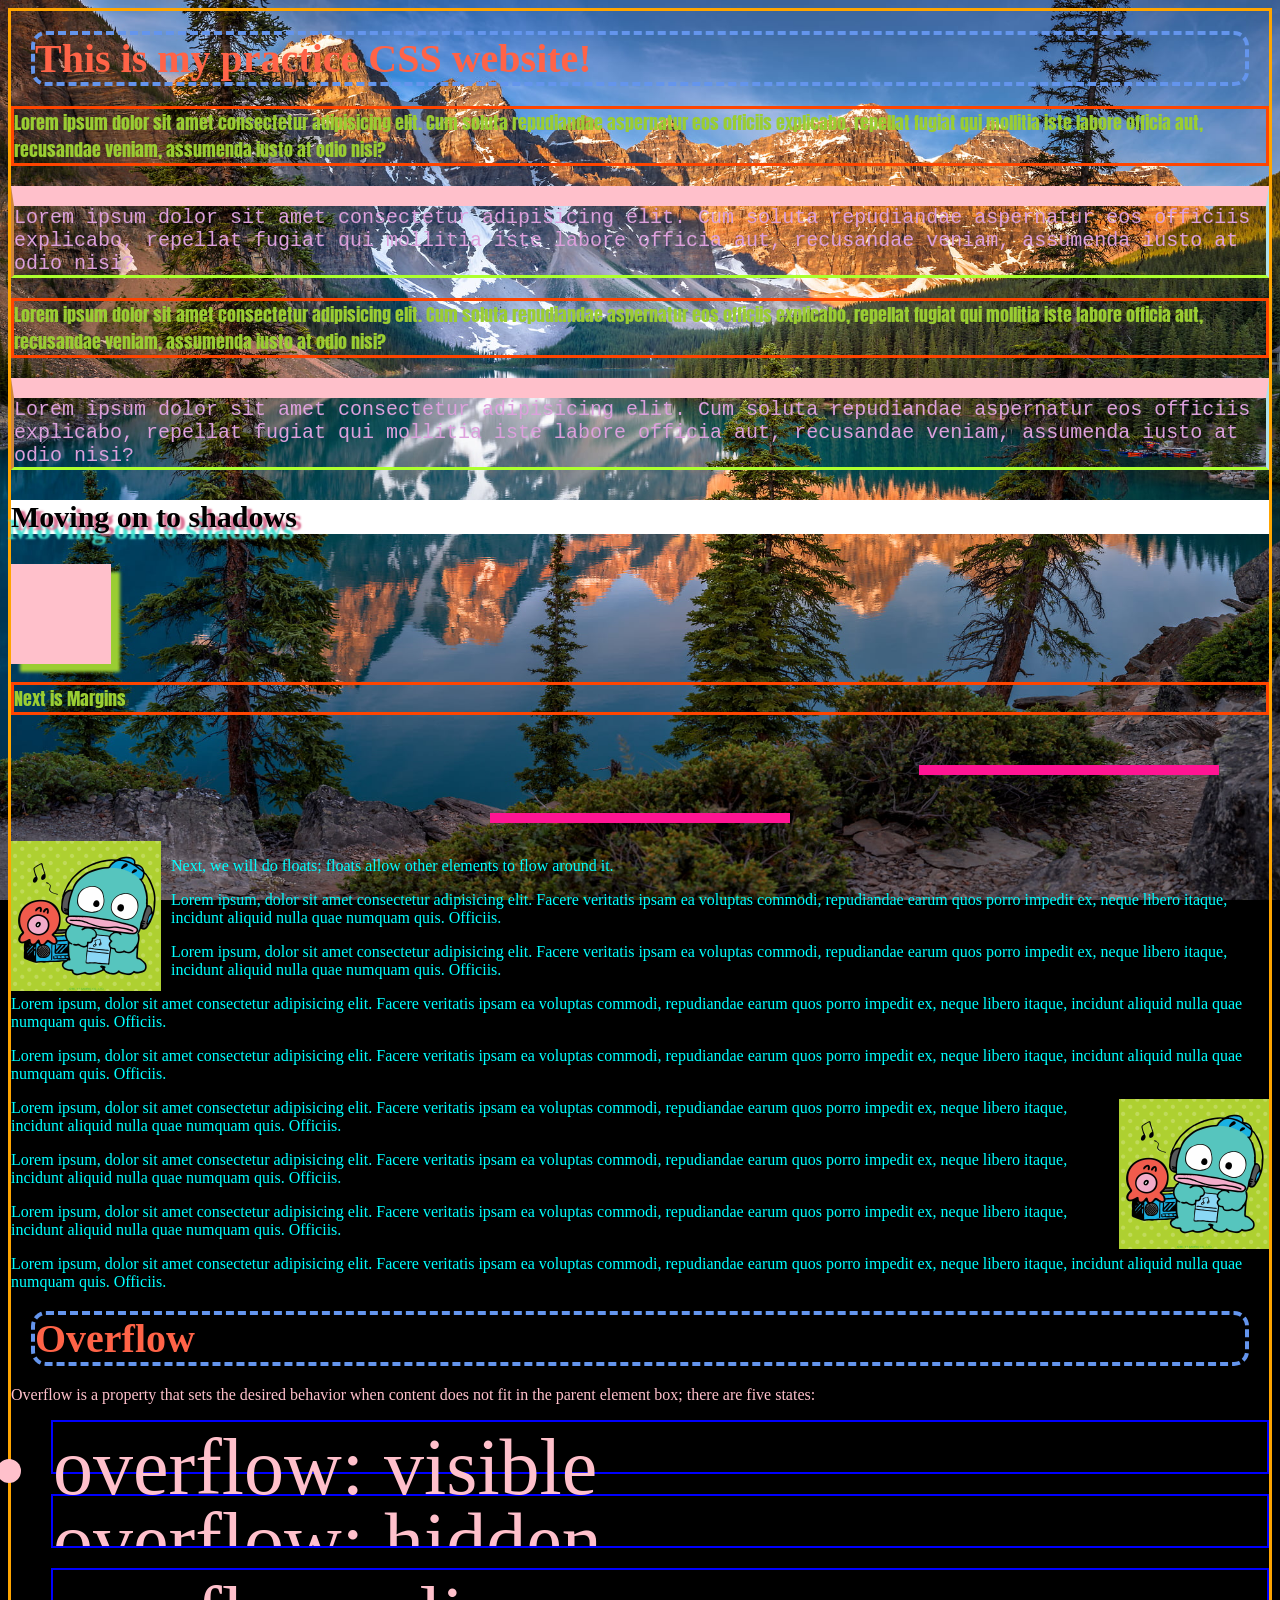
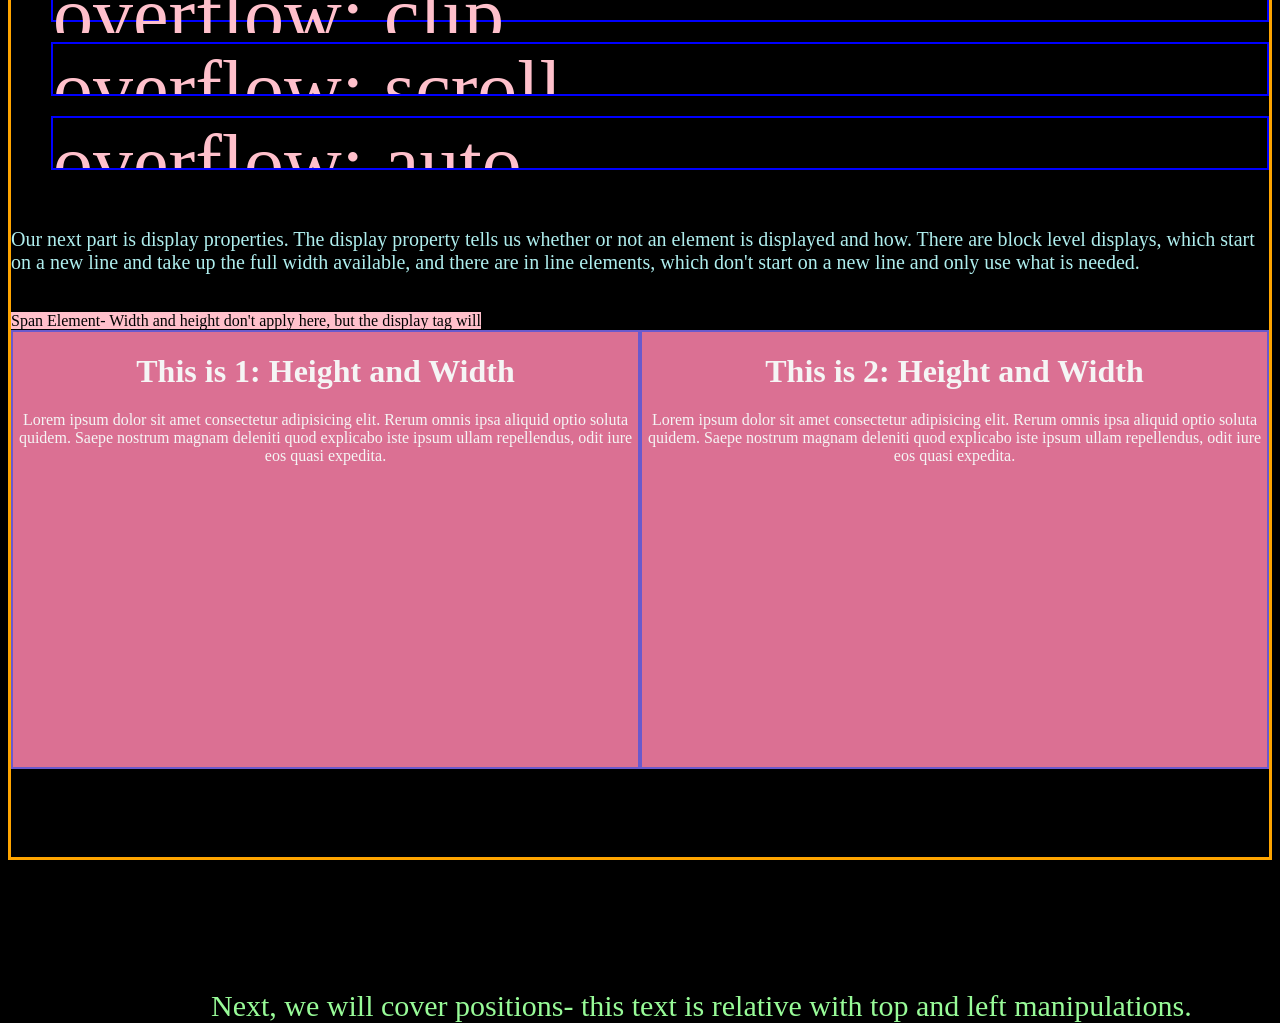
<file: css_tut/index.html>
<!--This file was produced by following a CSS tutorial
Link to tutorial here: https://www.youtube.com/watch?v=HGTJBPNC-Gw
1:23:50 - -->

<html>
    <head> 
        <title> practice_css </title>
        <link rel="icon" type="image/jpg" href="images/hangyodon.jpg">
        <link rel="stylesheet" href="style.css">
        <!-- Example of an internal style sheet
        <style>
            body{
                background-color:black;   
            }
            h2{
                color:aqua
            }
            p{
                color: aqua
            }
        </style> -->
    </head>
    <body>
        <header>
            <h2> This is my practice CSS website! </h2>
        </header>
        <main>
            <!--Added id and class to each paragraph- see style.css for details om how these paragraphs are manipulated based on id and class-->
            <p id = "p1" class="odd"> Lorem ipsum dolor sit amet consectetur adipisicing elit. Cum soluta repudiandae aspernatur eos officiis explicabo, repellat fugiat qui mollitia iste labore officia aut, recusandae veniam, assumenda iusto at odio nisi?</p>
            <p id = "p2" class = "even"> Lorem ipsum dolor sit amet consectetur adipisicing elit. Cum soluta repudiandae aspernatur eos officiis explicabo, repellat fugiat qui mollitia iste labore officia aut, recusandae veniam, assumenda iusto at odio nisi?</p>
            <p id = "p3" class="odd"> Lorem ipsum dolor sit amet consectetur adipisicing elit. Cum soluta repudiandae aspernatur eos officiis explicabo, repellat fugiat qui mollitia iste labore officia aut, recusandae veniam, assumenda iusto at odio nisi?</p>
            <p id = "p4" class="even"> Lorem ipsum dolor sit amet consectetur adipisicing elit. Cum soluta repudiandae aspernatur eos officiis explicabo, repellat fugiat qui mollitia iste labore officia aut, recusandae veniam, assumenda iusto at odio nisi?</p>
            
            <h3> Moving on to shadows</h3>

            <div id = "box1">  </div>

            <p class="odd"> Next is Margins</p>
            <div id="box2" class="box"></div>
            <br>
            <div id ="box3" class="box"></div>

            <br>

            <img src="images/hangyodon.jpg" height="150px" id = "img1">
            <p class = "floating"> Next, we will do floats; floats allow other elements to flow around it.</p>
            <p class = "floating"> Lorem ipsum, dolor sit amet consectetur adipisicing elit. Facere veritatis ipsam ea voluptas commodi, repudiandae earum quos porro impedit ex, neque libero itaque, incidunt aliquid nulla quae numquam quis. Officiis.</p>
            <p class = "floating"> Lorem ipsum, dolor sit amet consectetur adipisicing elit. Facere veritatis ipsam ea voluptas commodi, repudiandae earum quos porro impedit ex, neque libero itaque, incidunt aliquid nulla quae numquam quis. Officiis.</p>
            <p class = "floating"> Lorem ipsum, dolor sit amet consectetur adipisicing elit. Facere veritatis ipsam ea voluptas commodi, repudiandae earum quos porro impedit ex, neque libero itaque, incidunt aliquid nulla quae numquam quis. Officiis.</p>
            <p class = "floating"> Lorem ipsum, dolor sit amet consectetur adipisicing elit. Facere veritatis ipsam ea voluptas commodi, repudiandae earum quos porro impedit ex, neque libero itaque, incidunt aliquid nulla quae numquam quis. Officiis.</p>

            <img src="images/hangyodon.jpg" height="150px" id = "img2">
            <p class = "floating"> Lorem ipsum, dolor sit amet consectetur adipisicing elit. Facere veritatis ipsam ea voluptas commodi, repudiandae earum quos porro impedit ex, neque libero itaque, incidunt aliquid nulla quae numquam quis. Officiis.</p>
            <p class = "floating"> Lorem ipsum, dolor sit amet consectetur adipisicing elit. Facere veritatis ipsam ea voluptas commodi, repudiandae earum quos porro impedit ex, neque libero itaque, incidunt aliquid nulla quae numquam quis. Officiis.</p>
            <p class = "floating"> Lorem ipsum, dolor sit amet consectetur adipisicing elit. Facere veritatis ipsam ea voluptas commodi, repudiandae earum quos porro impedit ex, neque libero itaque, incidunt aliquid nulla quae numquam quis. Officiis.</p>
            <p class = "floating"> Lorem ipsum, dolor sit amet consectetur adipisicing elit. Facere veritatis ipsam ea voluptas commodi, repudiandae earum quos porro impedit ex, neque libero itaque, incidunt aliquid nulla quae numquam quis. Officiis.</p>

            <h2> Overflow </h2>
            <p id="overflow"> Overflow is a property that sets the desired behavior when content does not fit in the parent element box; there are five states:
                <ul>
                    <li id = "visible"> overflow: visible </li>
                    <li id = "hidden"> overflow: hidden </li>
                    <li id = "clip"> overflow: clip </li>
                    <li id = "scroll"> overflow: scroll </li>
                    <li id = "auto"> overflow: auto </li>
                </ul>
            </p>
            <br>
            <p id = "displayex"> Our next part is display properties. The display property tells us whether or not an element is displayed and how. There are block level displays, which start on a new line and take up the full width available, and there are in line elements, which don't start on a new line and only use what is needed.</p>
            <div>Div Element</div>
            <span> Span Element- Width and height don't apply here, but the display tag will </span>
            <br>

            <div class = "hwbox">
                <h1> This is 1: Height and Width</h1>
                <p> Lorem ipsum dolor sit amet consectetur adipisicing elit. Rerum omnis ipsa aliquid optio soluta quidem. Saepe nostrum magnam deleniti quod explicabo iste ipsum ullam repellendus, odit iure eos quasi expedita.</p>

            </div>

            <div class = "hwbox">
                <h1> This is 2: Height and Width</h1>
                <p> Lorem ipsum dolor sit amet consectetur adipisicing elit. Rerum omnis ipsa aliquid optio soluta quidem. Saepe nostrum magnam deleniti quod explicabo iste ipsum ullam repellendus, odit iure eos quasi expedita.</p>

            </div>

            <div id="pos">
                Next, we will cover positions- this text is relative with top and left manipulations.
            </div>
            <!--Here are different positions:
            Relative: positioned related to where it would be normally
            fixed- positioned relative to viewport
            absolute- positioned relative to nearest ancestor
            sticky- positioned based on scroll position
            static- default position of element-->

            <p id = "bg">
                This text has a background image
            </p>

        </main>
    </body>
</html>
</file>
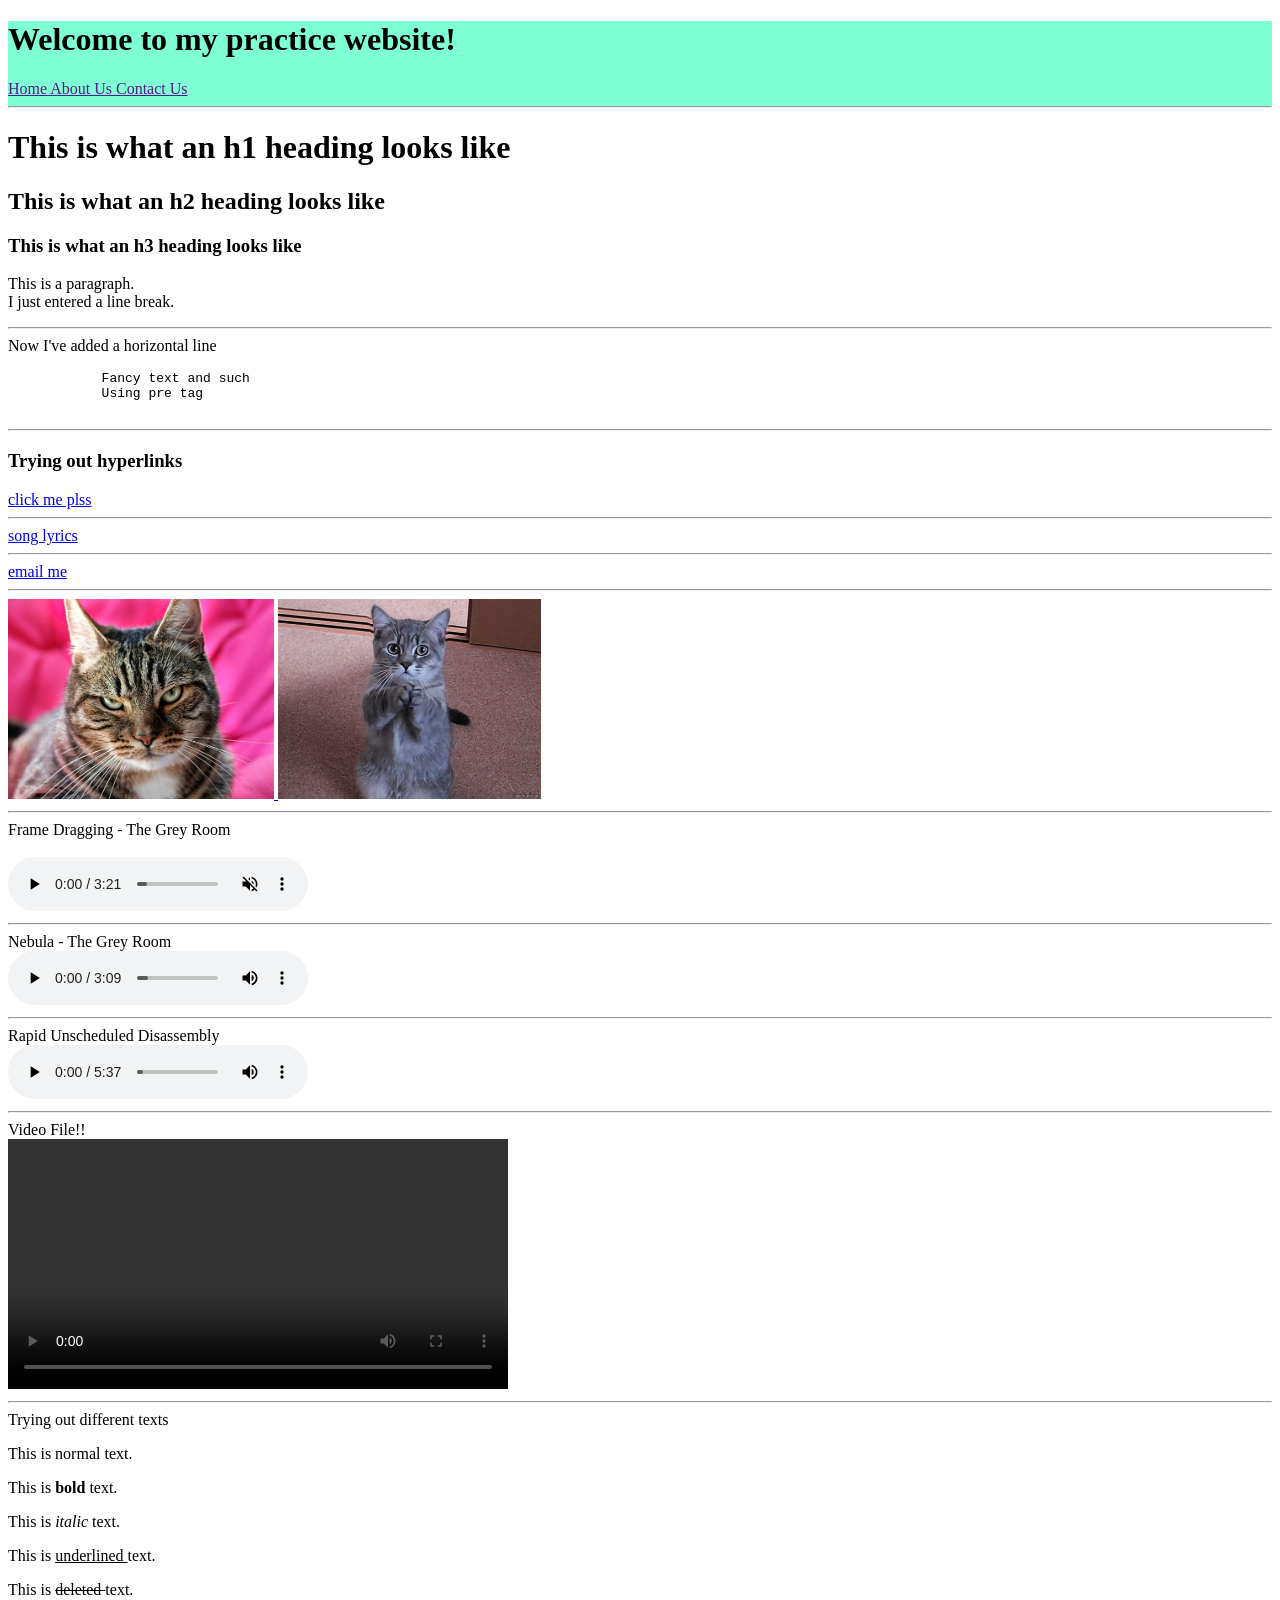
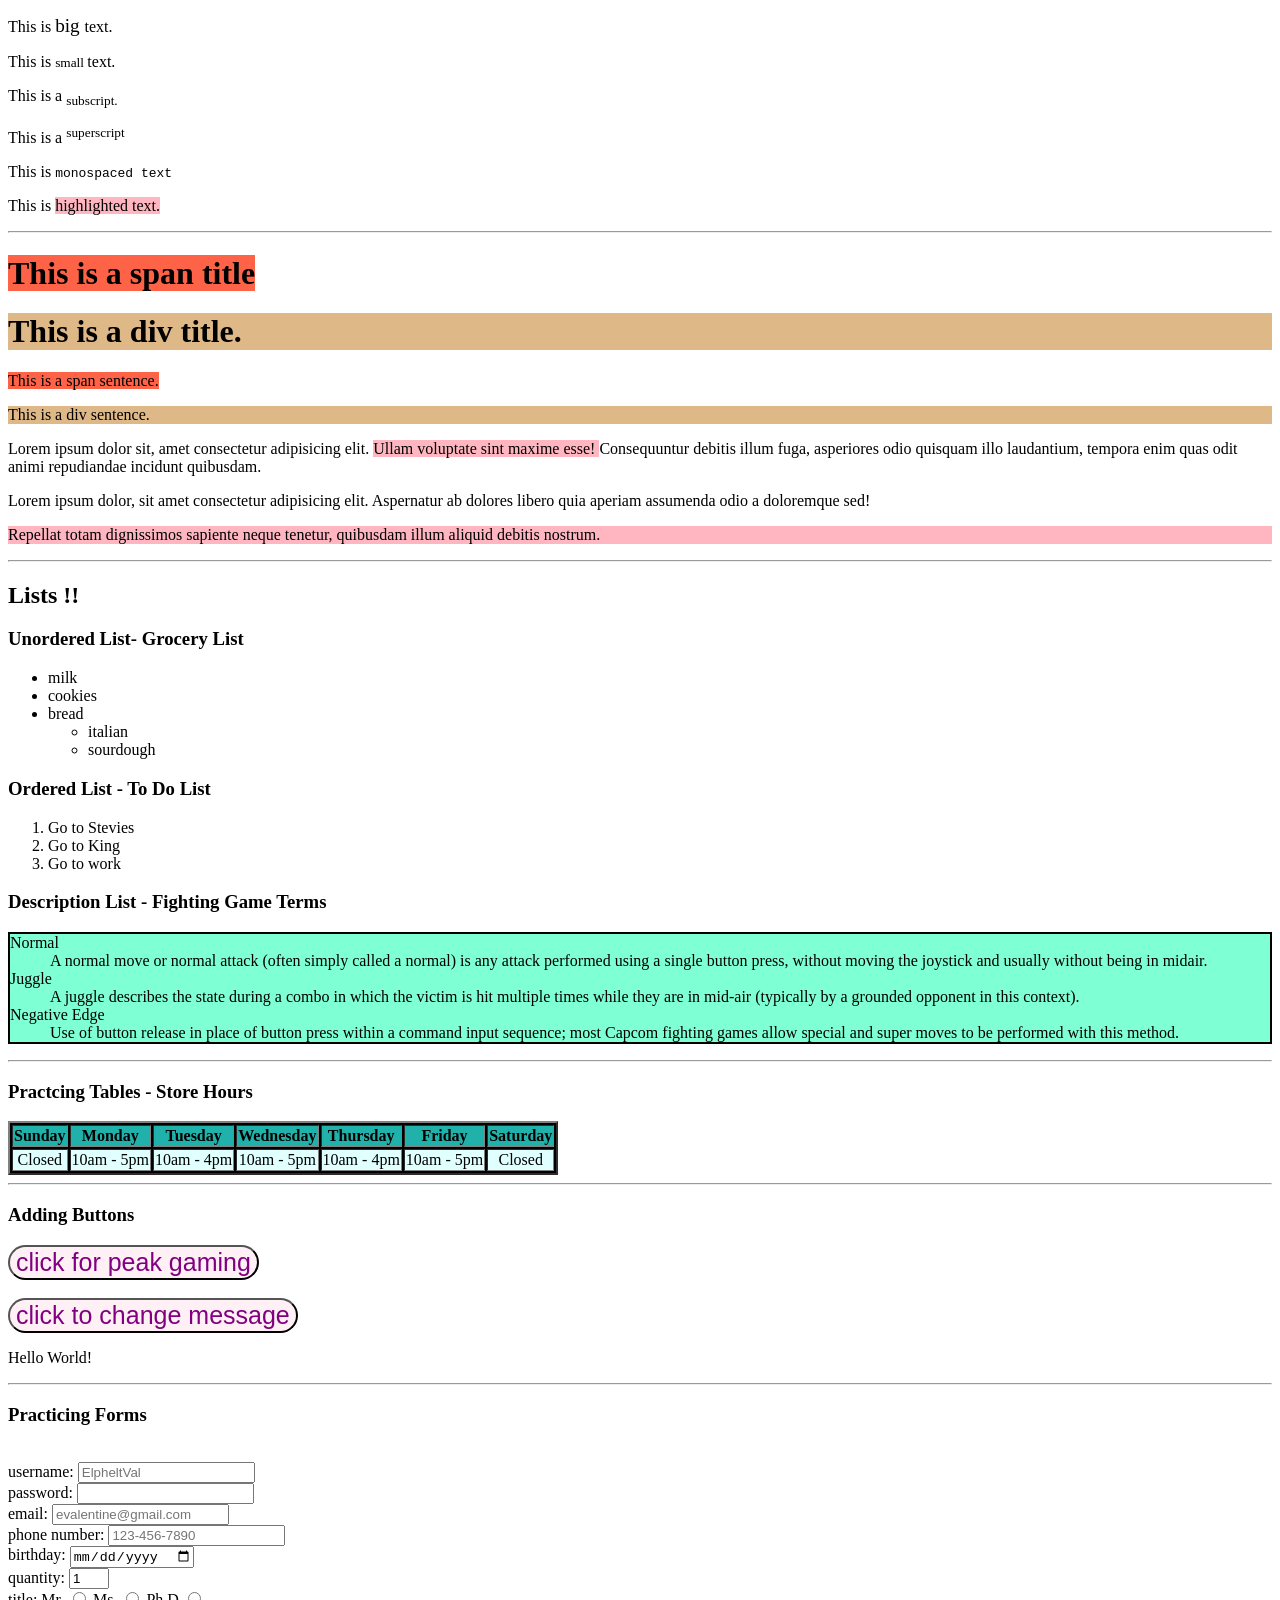
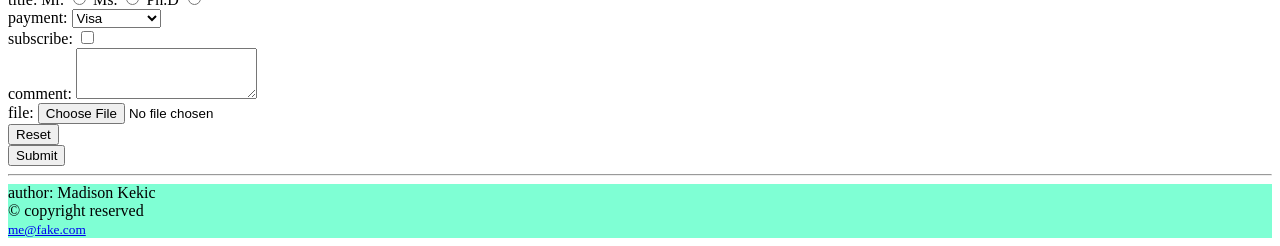
<file: html_tut/index.html>
<!--Index is usually used for the name of the homepage 
Comment tags: https://developer.mozilla.org/en-US/docs/Web/HTML/Guides/Comments-->

<!--Can open with live server to see live updates-->

<!--Contains in line CSS and Java Script-->
<!-- Signifies doc is an html 5 document-->
<!DOCTYPE html>

<!--Most tags are in form of pairs with ending in /-->
<html>
    <!--Head Contains info about webpage-->
    <head>
        <title> my first website </title>
        <!--Added a favicon-->
        <link rel = "icon" type="image/jpg" href="images/favicon.jpg">
    </head>
    <!--Body contains visible stuff in webpage-->
    <body>
        <header style="background-color:aquamarine">
            <h1> Welcome to my practice website! </h1>
            <a href=""> Home </a>
            <a href=""> About Us </a>
            <a href=""> Contact Us </a>
            <hr>

        </header>
        <!--This is a header-->
        <main>
        <h1>
            This is what an h1 heading looks like
        </h1>
        <h2>
            This is what an h2 heading looks like
        </h2>
        <h3>
            This is what an h3 heading looks like
        </h3>
        <p>
            This is a paragraph. <br> I just entered a line break.
            <hr>
            Now I've added a horizontal line
        </p>
        <pre>
            Fancy text and such
            Using pre tag
        </pre>
        <hr>
        <h3>
            Trying out hyperlinks
        </h3>
        <!--Creating hyperlinks href= hyper reference, a means anchor-->
        <a href="https://genius.com/Alkaline-trio-every-thug-needs-a-lady-lyrics" 
        target="_blank"
        title = "Goes to Genius">
            click me plss
        </a>

        <hr>

        <a href="lyrics.html">
            song lyrics

        </a>

        <hr>
        
        <a href="mailto:test@fake.com">
            email me
        </a>
        <hr>
        <a href="https://www.youtube.com/watch?v=ABQJySM7G9E"
        title = "Goes to silly video">

                <img src = "images/angry_cat.jpg"
                alt = "This is a picture of an angry kitty"
                height = "200">

        </a>

        <img src="images/giphy.gif"
        height = "200">

        <br>
        <hr>
        Frame Dragging - The Grey Room
        <!--Here's some audio and such-->
        <br>
        <br> 
        <audio controls autoplay muted loop>
            <source src="audio/Frame-Dragging - The Grey Room _ Density & Time.mp3" type = "audio/mpeg">
        </audio>

        <br>
        <hr>
        Nebula - The Grey Room
        <br>
        <audio controls>
            <source src = "audio/Nebula - The Grey Room _ Density & Time.mp3">
        </audio>

        <br>
        <hr>
        Rapid Unscheduled Disassembly
        <br>
        <audio controls>
            <source src="audio/Rapid Unscheduled Disassembly - The Grey Room _ Density & Time.mp3">
        </audio>
        <br>
        <hr>
        Video File!!
        <br>
        <!--Can use .mp4 .webm .ogg, can also add muted-->
    <!--Blank makes it so link opens in new tab-->
        <a target="_blank"
    href="https://en.wikipedia.org/wiki/Crocodile" title = "Wikapedia for crocs">
          <video
         width = "500px" controls autoplay loop>
        <!--Can add backups by adding more source-->
        <source src = "videos/vecteezy_animation-of-a-cartoon-crocodile-dancing_11961085.mp4" type = "video/mp4">
        </video>
    </a>
    <br>
    <hr>
    Trying out different texts

    <!--Learning Texting Format-->
    <p> This is normal text. </p>
    <p> This is <b> bold </b> text. </p>
    <p> This is <i> italic </i> text. </p>
    <p> This is <u> underlined </u> text. </p>
    <p> This is <del> deleted </del> text. </p>
    <p> This is <big> big </big> text. </p>
    <p> This is <small> small </small> text. </p>
    <p> This is a <sub> subscript. </sub></p>
    <p> This is a <sup> superscript </sup></p>
    <p> This is <tt> monospaced text </tt></p>
    <!--Defaults to yellow- can change with style-->
    <p> This is  <mark style = "background-color: lightpink"> highlighted text. </mark></p>
    <hr>

    <h1> <span style = "background-color: tomato"> This is a span title </span> </h1>
    <h1> <div style = "background-color: burlywood"> This is a div title.</div> </h1>
    <p> <span style = "background-color: tomato"> This is a span sentence. </span></p>
    <p><div style = "background-color: burlywood"> This is a div sentence. </div></p>

    <p>Lorem ipsum dolor sit, amet consectetur adipisicing elit. <span style = "background-color: lightpink"> Ullam voluptate sint maxime esse! </span> Consequuntur debitis illum fuga, asperiores odio quisquam illo laudantium, tempora enim quas odit animi repudiandae incidunt quibusdam.
    </p>

    <p>Lorem ipsum dolor, sit amet consectetur adipisicing elit. Aspernatur ab dolores libero quia aperiam assumenda odio a doloremque sed! <div style = "background-color: lightpink"> Repellat totam dignissimos sapiente neque tenetur, quibusdam illum aliquid debitis nostrum.</div> </p>
    <hr>
    <h2> Lists !! </h2>
    <!--Unordered list-->
    <h3> Unordered List- Grocery List </h3>
    <ul>
        <li> milk </li>
        <li> cookies </li>
        <li> bread </li>
        <ul>
            <li> italian </li>
            <li> sourdough </li>
        </ul>

    </ul>

    <h3> Ordered List - To Do List </h3>
    <ol>
        <li> Go to Stevies </li>
        <li> Go to King </li>
        <li> Go to work </li>
    </ol>

    <h3> Description List - Fighting Game Terms</h3>
    <dl style = "background-color:aquamarine; border: 2px solid">
        <!--Dt means description term Dd means definition-->
        <dt> Normal </dt>
        <dd> A normal move or normal attack (often simply called a normal) is any attack performed using a single button press, without moving the joystick and usually without being in midair.</dd>
        <dt> Juggle </dt>
        <dd> A juggle describes the state during a combo in which the victim is hit multiple times while they are in mid-air (typically by a grounded opponent in this context). </dd>
        <dt> Negative Edge </dt>
        <dd> Use of button release in place of button press within a command input sequence; most Capcom fighting games allow special and super moves to be performed with this method. </dd>
    </dl>

    <hr>
    <h3> Practcing Tables - Store Hours </h3>
    <table border="2" style="background-color: black">
        <!--Table row-->
        <tr align = "center"  style="background-color: lightseagreen"> 
            <!--Table header-->
            <th> Sunday </th>
            <th> Monday </th>
            <th> Tuesday </th>
            <th> Wednesday </th>
            <th> Thursday </th>
            <th> Friday </th>
            <th> Saturday </th>

        </tr>
        <tr align = "center"  style="background-color: lightcyan">
            <!--Table Data-->
            <td> Closed </td>
            <td> 10am - 5pm </td>
            <td> 10am - 4pm </td>
            <td> 10am - 5pm </td>
            <td> 10am - 4pm</td>
            <td> 10am - 5pm </td>
            <td> Closed </td>
        </tr>

        
    </table>
    <hr>
    <!--Adding Buttons-->
    <!--Buttons can execute javascript code-->
    <h3> Adding Buttons </h3>
    <a href="https://www.guiltygear.com/ggst/en/">
    <button style = "font-size:25px; background-color: lavenderblush; color: purple; border-radius: 25px;"> click for peak gaming</button>
    </a>

    <br>
    <br>

    <button onclick = "doSomething()" style = "font-size:25px; background-color: lavenderblush; color: purple; border-radius: 25px";> click to change message </button>
    <p id = "greeting"> Hello World! </p>
    <script>
        function doSomething(){
            document.getElementById("greeting").innerHTML = "bye bye world!"

        }
    </script>

    <hr>

    <h3> Practicing Forms </h3>
    <br>
    <!--action: where do we want to send our form to
        method : get or post
        Post is used for confidential info
        Get is used for insensitive info -->
    <!--If sending something large like image use multipart-->
    <form action="index.php" method="POST" enctype="multipart/form-data">
        <label for = "username"> username: </label>
        <input type="text" id="username" placeholder="ElpheltVal" minlength="6" maxlength="15" required >
        <br>
        <label for = "password"> password: </label>
        <input type = "password" id = "password" required>
        <br>
        <label for = "email"> email: </label>
        <input type="email" id="email" placeholder="evalentine@gmail.com">
        <br>
        <label for="phone"> phone number: </label>
        <input type=""tel" id="phone" placeholder = "123-456-7890" pattern="[0-9]{3}-[0-9]{3}-[0-9]{4}">
        <br>
        <label for = "bday"> birthday: </label>
        <input type="date" id="bday">
        <br>
        <label for = "quantity"> quantity: </label>
        <input type="number" max="5" min="0" id="quantity" value="1"><br>

        <label for ="title"> title: </label>
        <label for = "Mr."> Mr. </label>
        <input type="radio" id = "Mr." value="Mr." name = "title">
        <label for = "Ms."> Ms. </label>
        <input type="radio" id = "Ms." value="Ms." name = "title">
        <label for = "Ph.D"> Ph.D </label>
        <input type="radio" id = "Ph.D" value="Ph.D" name="title">

        <br>

        <!--Dropdown-->
        <label for = "payment" > payment: </label>
        <select id="payment">
            <option value="visa"> Visa </option>
            <option value="mastercard"> Mastercard </option>
            <option value="giftcard"> Giftcard </option>
        </select><br>

        <!--Checkbox-->
        <label for = "subscribe"> subscribe: </label>
        <input type="checkbox" id = "subscribe">
        <br>

        <label for = "comment"> comment: </label>
        <textarea id = "comment" rows = "3" columns="25">

        </textarea><br>

        <label for = "file"> file: </label>
        <input type="file" id = "file" accept = "image/png, image/jpg"><br>
        <input type="reset">
        <br>
        <input type = "submit">
    </form>
    <hr>
    </main>

    <footer style="background-color:aquamarine">
        author: Madison Kekic <br>
        &copy; copyright reserved <br>
        <small><a href="mailto:me@fake.com"> me@fake.com </a></small>
    </footer>

</body>


</html>
</file>
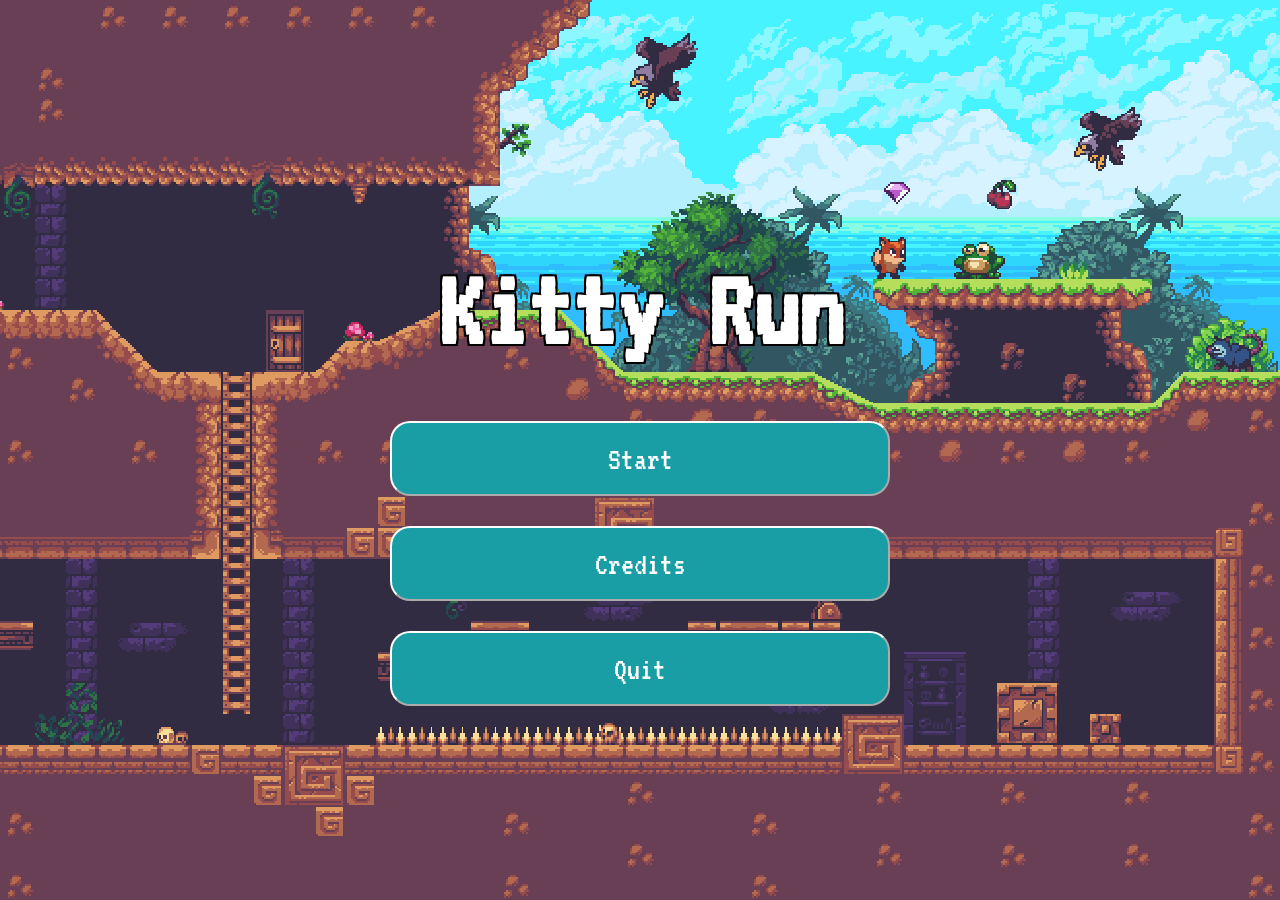
<file: detectivebun/homescreen/index.html>
<!DOCTYPE html>
<html lang="en">
<head>
    <meta charset="UTF-8">
    <meta name="viewport" content="width=device-width, initial-scale=1.0">

    <title>kittyrun</title>
    <link rel="stylesheet" href="index_style.css">
    <link rel = "icon" type="image/jpg" href="favicon/bunnyfavicon.jpeg">
    <link href="https://fonts.googleapis.com/css2?family=VT323&display=swap" rel="stylesheet">


</head>
<body>
    <div class = "menu" id = "menu">
        <h1 class = "title"> Kitty Run </h1>
        <button class = "b" id = "start" onclick="startGame()"> Start </button>
        <button class = "b" id = "credits" onclick="showCredits()"> Credits </button>
        <button class = "b" id = "quit" onclick="quitGame()"> Quit </button>
    </div>

    <div class = "hidden" id = "hiddencredits" style="display:none;">
        <h2 class="title">Credits</h2>
        <p class = "creditinfo"> Game By: <a href="https://github.com/MadisonKekic" target="_blank" class="link">Madison Kekic</a></p> 
        <p class = "creditinfo">Character Assets By: <a href="https://toffeecraft.itch.io/bunny-character-pixel" target="_blank" class="link">toffeecraft</a></p>
        <p class = "creditinfo"> Tilesets: <a href="https://ansimuz.itch.io/sunny-land-pixel-game-art" target="_blank" class = "link">ansimuz</a></p>
        <p class = "creditinfo"> Map Created Using: <a href="https://app.mappermate.com/projects/cmkt69w2a060xqh01qhs9wffn" target="_blank" class = "link">tiled</a></p>
        <button class="b" id="backb" onclick = back()>Back To Title</button>

    </div>

    <script src = "index.js"></script>
</body>
</html>
</file>
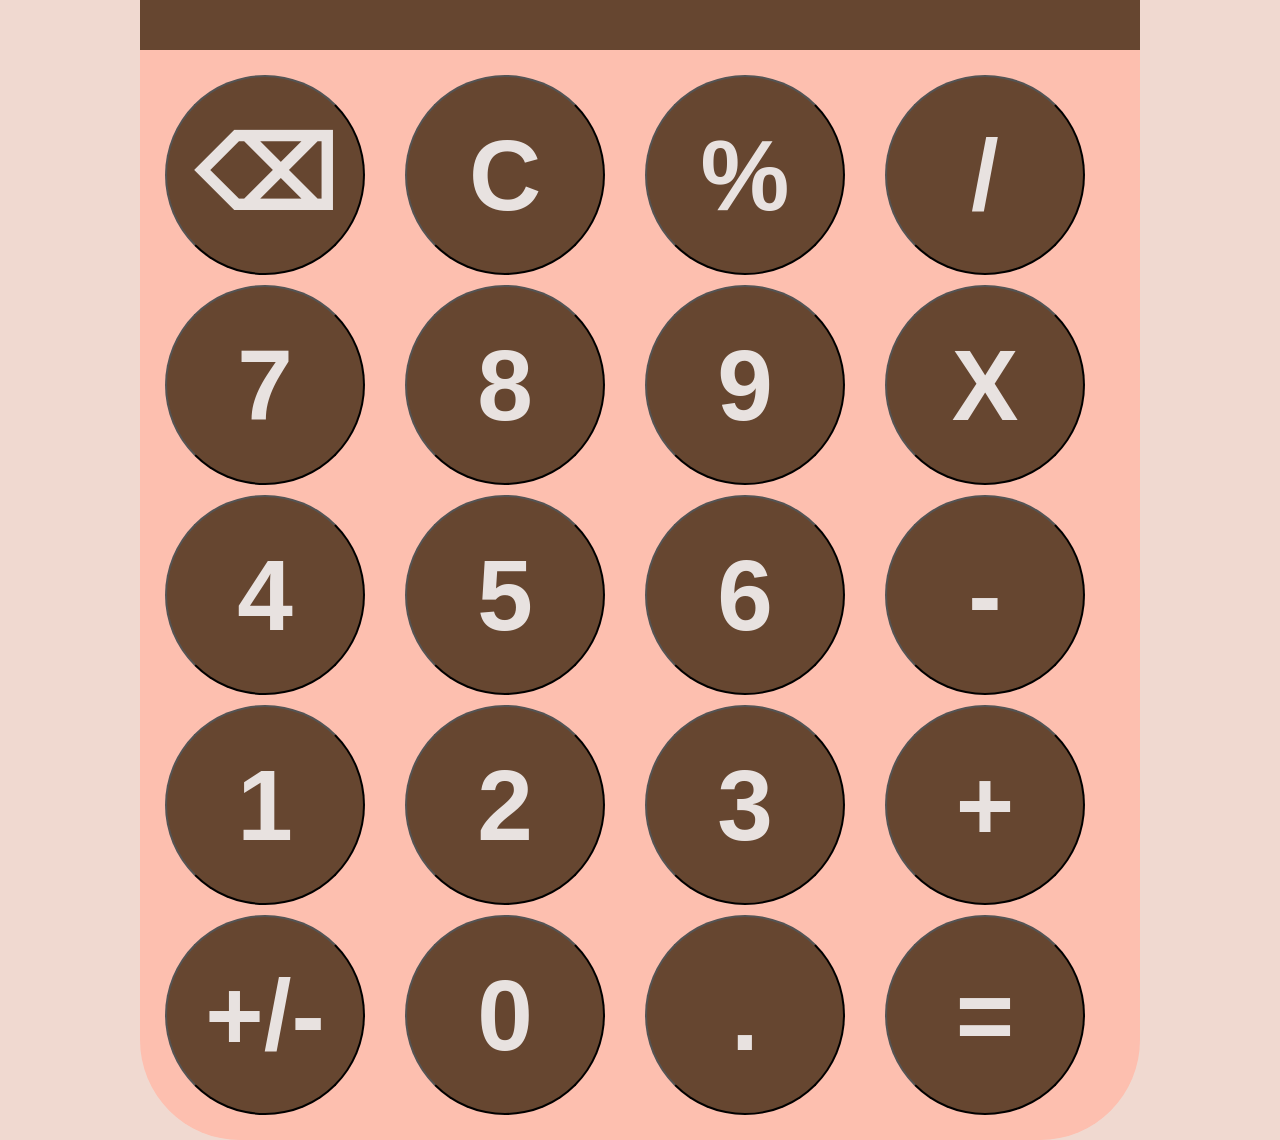
<file: js_tut/calculator/index.html>
<!DOCTYPE html>
<html lang="en">
<head>
    <meta charset="UTF-8">
    <meta name="viewport" content="width=device-width, initial-scale=1.0">
    <title>cutecalc</title>
    <link rel="stylesheet" href="style.css">
    <link rel = "icon" type="image/jpg" href="images/hkcoffee.jpg">

</head>
<body>
    <div id = "calculator">
        <input id = "display" readonly>
        <div id="keys">
            <!--Row 1-->
            <button onclick="backspace()"> ⌫ </button>
            <button onclick="clearDisplay()"> C </button>
            <button onclick="appendToDisplay('%')"> % </button>
            <button onclick="appendToDisplay('/')"> / </button>


            <!--Row 2-->
            <button onclick="appendToDisplay('7')"> 7 </button>
            <button onclick="appendToDisplay('8')"> 8 </button>
            <button onclick="appendToDisplay('9')"> 9 </button>
            <button onclick = "appendToDisplay('*')"> X </button>


            <!--Row 3-->
            <button onclick="appendToDisplay('4')"> 4 </button>
            <button onclick="appendToDisplay('5')"> 5 </button>
            <button onclick="appendToDisplay('6')"> 6 </button>
            <button onclick="appendToDisplay('-')"> - </button>

            <!--Row 4-->
            <button onclick="appendToDisplay('1')"> 1 </button>
            <button onclick="appendToDisplay('2')"> 2 </button>
            <button onclick="appendToDisplay('3')"> 3 </button>
            <button onclick="appendToDisplay('+')"> + </button>

    
            <!--Row 5-->
            <button onclick="changeSign()"> +/- </button>
            <button onclick="appendToDisplay('0')"> 0 </button>
            <button onclick="appendToDisplay('.')"> . </button>
            <button onclick="calculate()"> = </button>

        </div>
    </div>
    <script src="index.js"></script>
</body>
</html>
</file>
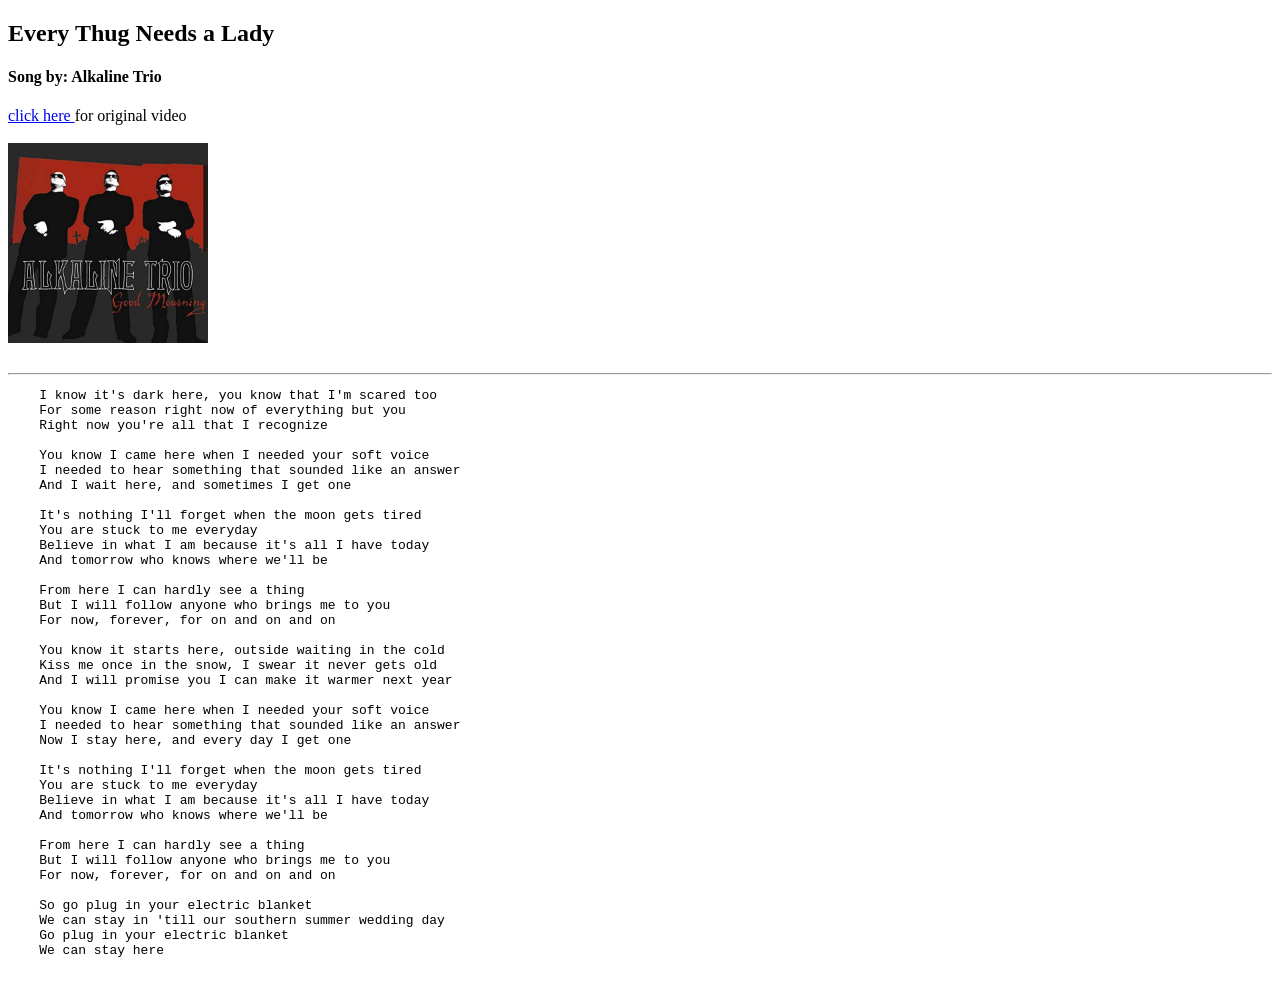
<file: html_tut/lyrics.html>
<!DOCTYPE html>
<html>
<head>
    <title>
        song lyrics
    </title>
</head>
<body>
    <h2>
        Every Thug Needs a Lady
    </h2>
    <h4>
        Song by: Alkaline Trio
    </h4>
    <a href="https://www.youtube.com/watch?v=nbTJK4f55YY">
        click here
    </a>
     for original video

    <br>
    <br>
    <a href = "https://www.youtube.com/playlist?list=OLAK5uy_nkyQ6-AX7IBp1chT_Wd0qlWArvoqCzHSI">
         <img src="images/alk3_mourning.jpg" height="200" alt="Album art for Alkaline Trio's Good Mourning Album">
    </a>
   
    <br>
    <br>
    <hr>
    <pre>
    I know it's dark here, you know that I'm scared too
    For some reason right now of everything but you
    Right now you're all that I recognize

    You know I came here when I needed your soft voice
    I needed to hear something that sounded like an answer
    And I wait here, and sometimes I get one

    It's nothing I'll forget when the moon gets tired
    You are stuck to me everyday
    Believe in what I am because it's all I have today
    And tomorrow who knows where we'll be

    From here I can hardly see a thing
    But I will follow anyone who brings me to you
    For now, forever, for on and on and on

    You know it starts here, outside waiting in the cold
    Kiss me once in the snow, I swear it never gets old
    And I will promise you I can make it warmer next year

    You know I came here when I needed your soft voice
    I needed to hear something that sounded like an answer
    Now I stay here, and every day I get one

    It's nothing I'll forget when the moon gets tired
    You are stuck to me everyday
    Believe in what I am because it's all I have today
    And tomorrow who knows where we'll be

    From here I can hardly see a thing
    But I will follow anyone who brings me to you
    For now, forever, for on and on and on

    So go plug in your electric blanket
    We can stay in 'till our southern summer wedding day
    Go plug in your electric blanket
    We can stay here
    </pre>
</body>
</html>
</file>
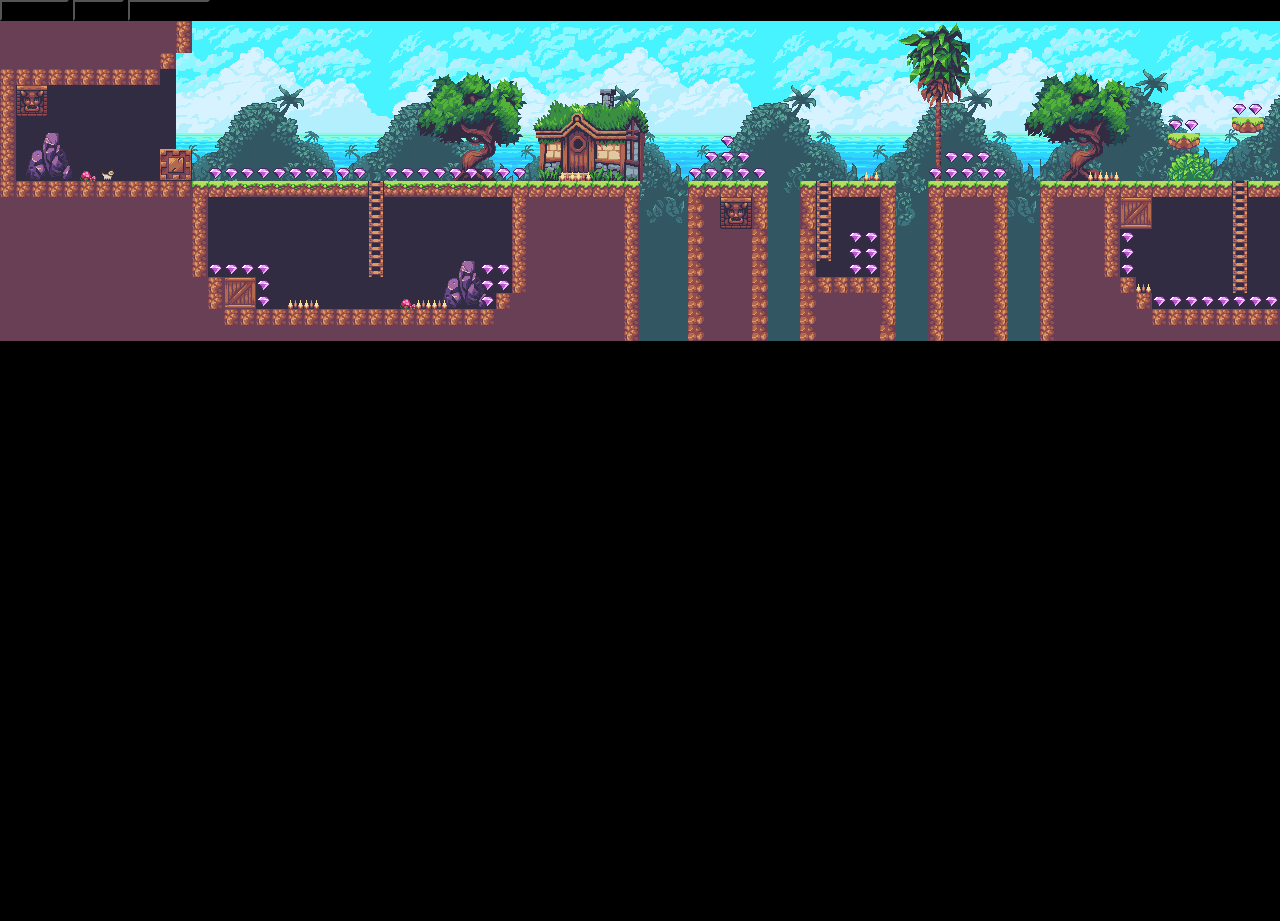
<file: detectivebun/levels/level1.html>
<!DOCTYPE html>
<html lang="en">
<head>
    <meta charset="UTF-8">
    <meta name="viewport" content="width=device-width, initial-scale=1.0">
    <link rel="stylesheet" href="level1_style.css">
    <title>level1-kittyland</title>
</head>
<body>
    <div class = "b" id = "menubutton" onclick = "openMenu()">
        <div class = "bar" id = "bar1"></div>
        <div class = "bar" id = "bar2"></div>
        <div class = "bar" id = "bar3"></div>
    </div>
    
   
    
    <div class = "menu">
        <button class = "mb" onclick = "resumeGame()"> Continue </button>
        <button class = "mb" onclick = "reset()"> Reset </button>
        <button class = "mb" onclick = "back()"> Main Menu </button>
    </div>
     <canvas id = "gameCanvas"></canvas>
    <script src = "level1.js"></script>
</body>
</html>
</file>
<file: css_tut/style.css>
/* This is an external style sheet. It can be applied to multiple files
NOTE: Figure out how to download different versions of fonts and add to fonts folder*/

/*Must create font family for downloaded fonts*/
@font-face{
    src:url(fonts/Anton-Regular.ttf);
    font-family: Anton;
}

body{
    /*To add colors: names, rgb, heximal*/ 
    /*Ex: rgb(255,0,0) hex: #hex_val_here*/
    background-color: black;
    background-image: url(images/large-format-photo-print-of-mountains-and-lakes-l.jpg);
    background-repeat: no-repeat;
    background-position: center;
    /*Doesn't scroll with us*/
    background-attachment: fixed;
    background-size: cover;
    /*If images are overflowing- use display: flow-root*/
    border: 3px solid orange;
    display: flow-root;
}
h2{
    /*Dashed, dotted, ridge,outset,none,solid*/
    border-style: dashed;
    border-width: 4px;
    border-color:cornflowerblue;
    /*Mkes edges rounded*/
    border-radius: 15px;
    color: tomato;
    font-size: 40;

    /*Adding margins*/
    margin: 20px

}
h3{
    color: black;
    font-size: 30px;
    /*First number is horizontal offset; second is vertical offset; 3rd for blur*/
    text-shadow: 5px 3px 2px palevioletred, -3px 12px 2px turquoise;
    background-color: white
}

#box1{
    width: 100px;
    height: 100px;
    background-color: pink;
    box-shadow: 9px 8px 3px yellowgreen;
}
/*To use an id- start with a #*/
/* #p1{
    color: orange
}
#p2{
    color: yellowgreen
}
#p3{
    color: aqua
}
#p4{
    color: plum
} */

/*To apply to class use . */
.odd{
    /*You can left click the color box to pull up a small color box*/
    /*shorthand*/
    color: yellowgreen;
    border: 3px solid orangered;
    /*Arial is listed as a fallback if verdana can't be used*/
    font-family: Anton;
    font-size:1.1em
}
.even{
    color:plum;
    /*To find new fonts- you can use google fonts*/
    font-family: "lucida console", "courier new";
    font-size: 20px;
    font-weight: italic;
    /*Can specify border side style individually*/
    border-bottom: 3px solid greenyellow;
    border-top:20px solid pink;
    border-left: 3px solid peru;
    border-right: 3px solid powderblue;
}

/*More on margins*/
.box{
    background-color:deeppink;
    width:300px;
    height: 10px;
    margin: 50px

}
#box2{
    margin-bottom: 20px;
    margin-left: auto;

}
#box3{
    /*Puts in center*/
    margin:auto;
}

.floating{
    color:aqua;
}

#img1{
    float:left;
    margin-right: 10px;
}

#img2{
    float:right;
    margin-left: 10px;
}
#overflow{
    color:pink;
}


#visible{
    color: pink;
    border: 2px solid blue;
    height: 50px;
    font-size: 80px;
    margin-bottom: 20px;
}

#hidden{
    color: pink;
    border: 2px solid blue;
    height: 50px;
    font-size: 80px;
    margin-bottom: 20px;
    overflow:hidden
}
#clip{
    color: pink;
    border: 2px solid blue;
    height: 50px;
    font-size: 80px;
    margin-bottom: 20px;
    overflow:clip;
    overflow-clip-margin: 13px
}
#scroll{
    color: pink;
    border: 2px solid blue;
    height: 50px;
    font-size: 80px;
    margin-bottom: 20px;
    overflow:scroll
}
#auto{
    color: pink;
    border: 2px solid blue;
    height: 50px;
    font-size: 80px;
    margin-bottom: 20px;
    overflow:auto
}

span{
    background-color: pink;
    display: inline
}
#displayex{
    color:paleturquoise;
    font-size: 20px
}

.hwbox{
    background-color: palevioletred;
    border: 2px solid slateblue;
    height: auto;
    width: 50%;
    color:whitesmoke;
    float: left;
    box-sizing: border-box;
    text-align: center;
    min-height: 50%;
    margin-bottom: 20px;
}

#pos{
    font-size: 30px;
    color: palegreen;
    margin-top: 20px;
    position: relative;
    top: 200px;
    left: 200px;
}
</file>
<file: detectivebun/homescreen/index_style.css>
html, body{
    height: 100%;

    /* display: flex; */
    background-image:url("background/sl_preview.png"); 
    background-color: black;
    background-position: center;
    background-size: cover;
    background-repeat: no-repeat;
    image-rendering: pixelated;
    margin: 0;
    color: white;
    font-family: 'VT323', monospace !important;
}


    
.menu {
    height: 100vh;
    display: flex;
    flex-direction: column;
    justify-content: center;
    align-items: center;
    text-align: center;

}

.title{
    font-size: 7rem;
    margin-bottom: 40px;
    color: white;

    /*Used Copilot GPT 5.1; Prompt: How can i add a border around text to make it more visible*/
    text-shadow:
        -2px -2px 0 black,
         2px -2px 0 black,
        -2px  2px 0 black,
         2px  2px 0 black;

}

.b{
    width: 500px;
    height: 75px;
    display:block;
    margin: 15px auto;
    padding: 20px 50px;
    font-size: 2rem;
    font-family: 'VT323', monospace !important;
    border-radius: 20px;
    background-color: #1a9ea5;
    border-color: white;
    color: white;
    cursor: pointer;

}

.b:hover {
    background-color: #00d4c6;
    transform: scale(1.03);
    transition: 0.15s ease;
}

.b:active {
    transform: scale(0.97);
    filter: brightness(0.8);
}


.hidden{
    display: none;
    height: 100vh;
    display: flex;
    flex-direction: column;
    justify-content: center;
    align-items: center;
    text-align: center;

}

.creditinfo{
    margin-top: 0;
    font-size: 2rem;
    text-shadow:
        -2px -2px 0 black,
         2px -2px 0 black,
        -2px  2px 0 black,
         2px  2px 0 black;
}

.link{
    color:white;
}
</file>
<file: js_tut/calculator/style.css>
body{
    background-color: #F0D9D0;
    margin: 0;
    display: flex;
    justify-content: center;
    align-items: center;
    height: 100vh;
}

#calculator{
    background-color: #FDBFAF;
    border-radius: 100px;
    max-width: 1000px;
    overflow: hidden;
}
#keys{
    display: grid;
    grid-template-columns: repeat(4,1fr);
    gap: 10px;
    padding: 25px;

}
#display{
    background-color: #664630;
    color: #E8E2E0;
    text-align:  left;
    width: 100%;
    height:250px;
    font-size: 100px;
    border: none;
    padding: 20px;
}
button{
    background-color: #664630;
    color: #E8E2E0;
    text-align: center;
    height: 200px;
    width: 200px;
    font-size: 100px;
    border-radius: 400px;
    font-weight: bold;
    cursor: pointer;

}

button:hover{
    background-color: #442D1E;
}

button:active{
    background-color: #B97D60;
}
</file>
<file: detectivebun/levels/level1_style.css>
*{
    background-color: black;
}
body {
    margin: 0;
    overflow: hidden;
}

canvas {
    display: block;
    width: 100vw;
    height: 100vh;
}

/* .b{
    
    width: 40px;
    height: 40px;
    background-color:rgb(80, 154, 80);
    position: relative;
    top: 43px;
    left: 10px;
    border-radius: 5px;
    border-color:aliceblue;
    
}

.bar{
    background-color: white;
    position: relative;
}

#bar1{
    
    top: 5px;
    left: 5px;
    width: 30px;
    height: 5px;
    border-radius: 5px;

}

#bar2{
    top: 10px;
    left: 5px;
    width: 30px;
    height: 5px;
    border-radius: 5px;
}

#bar3{
    top: 15px;
    left: 5px;
    width: 30px;
    height: 5px;
    border-radius: 5px;
} */
/* 
.menu{
    background-color: lightcoral;
    width: 200px;
    height: 200px;
    top: 250px;
    left: 50px;
} */
</file>
